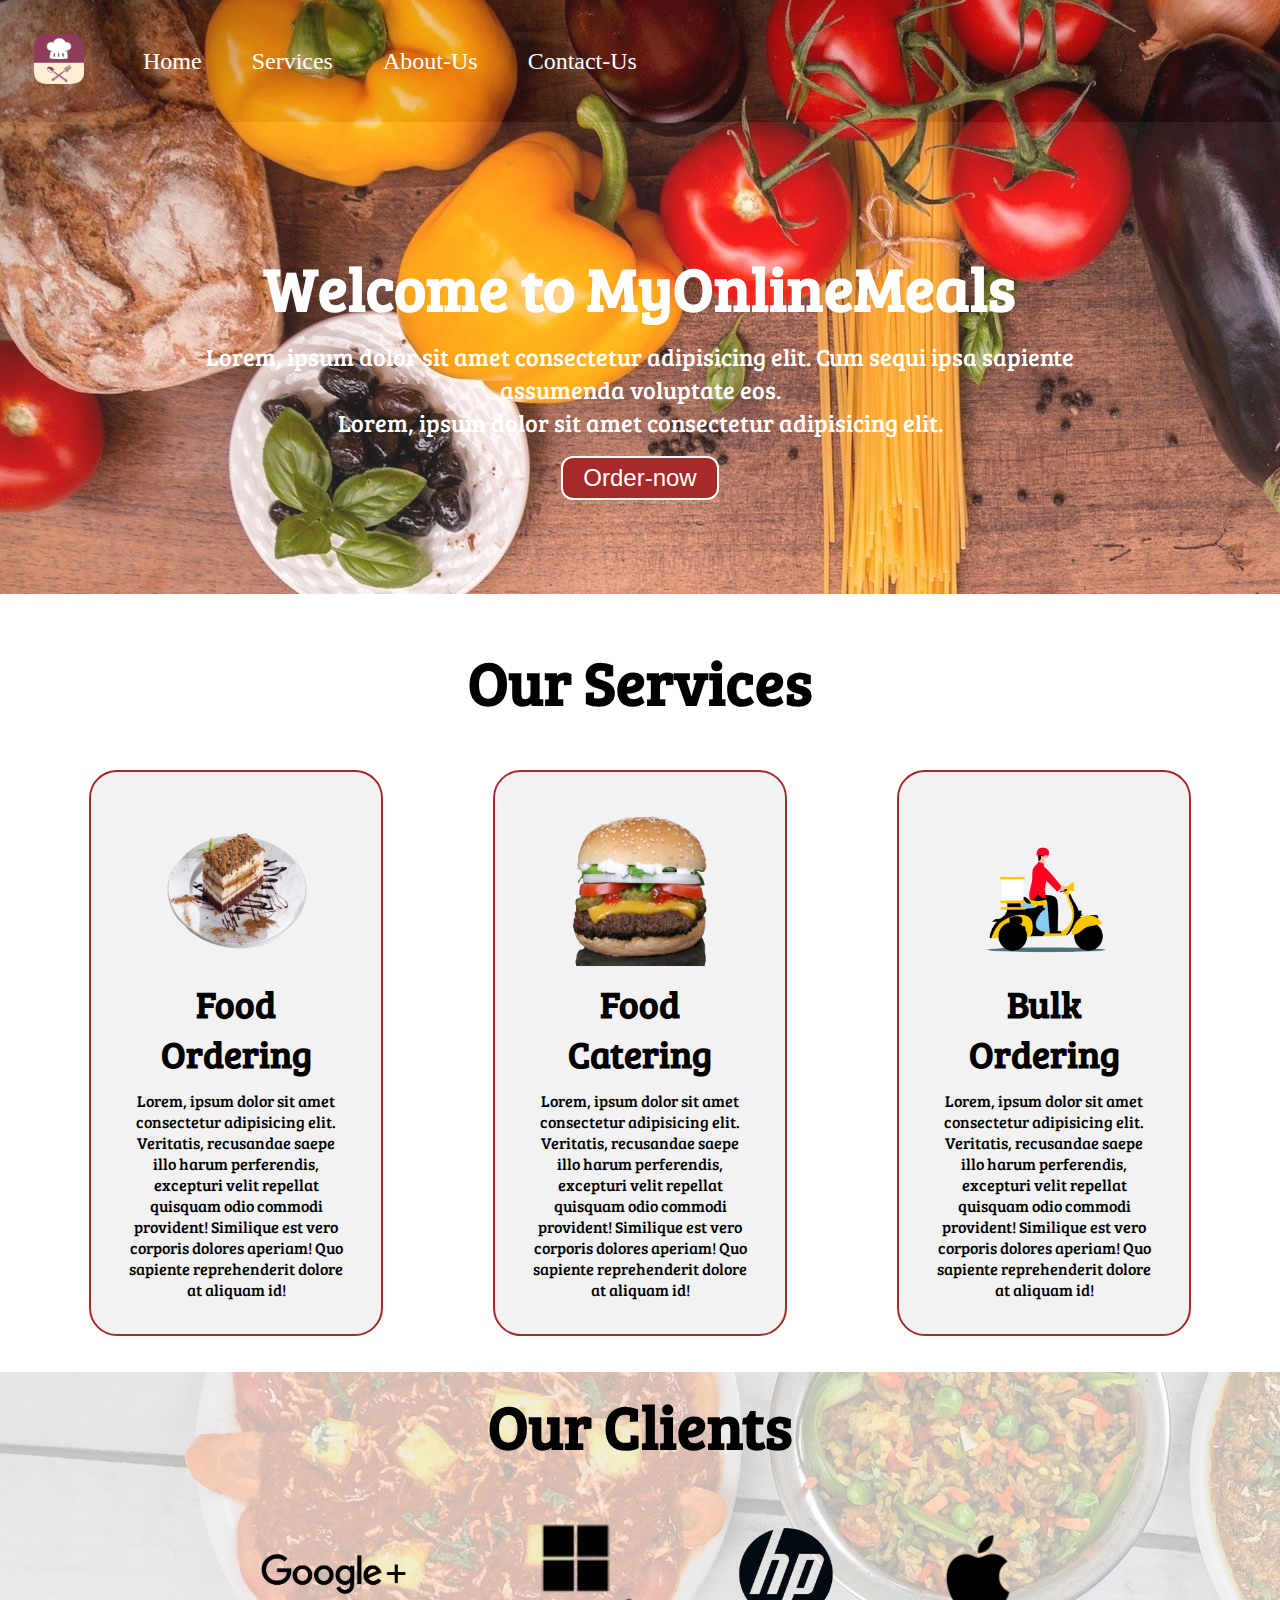
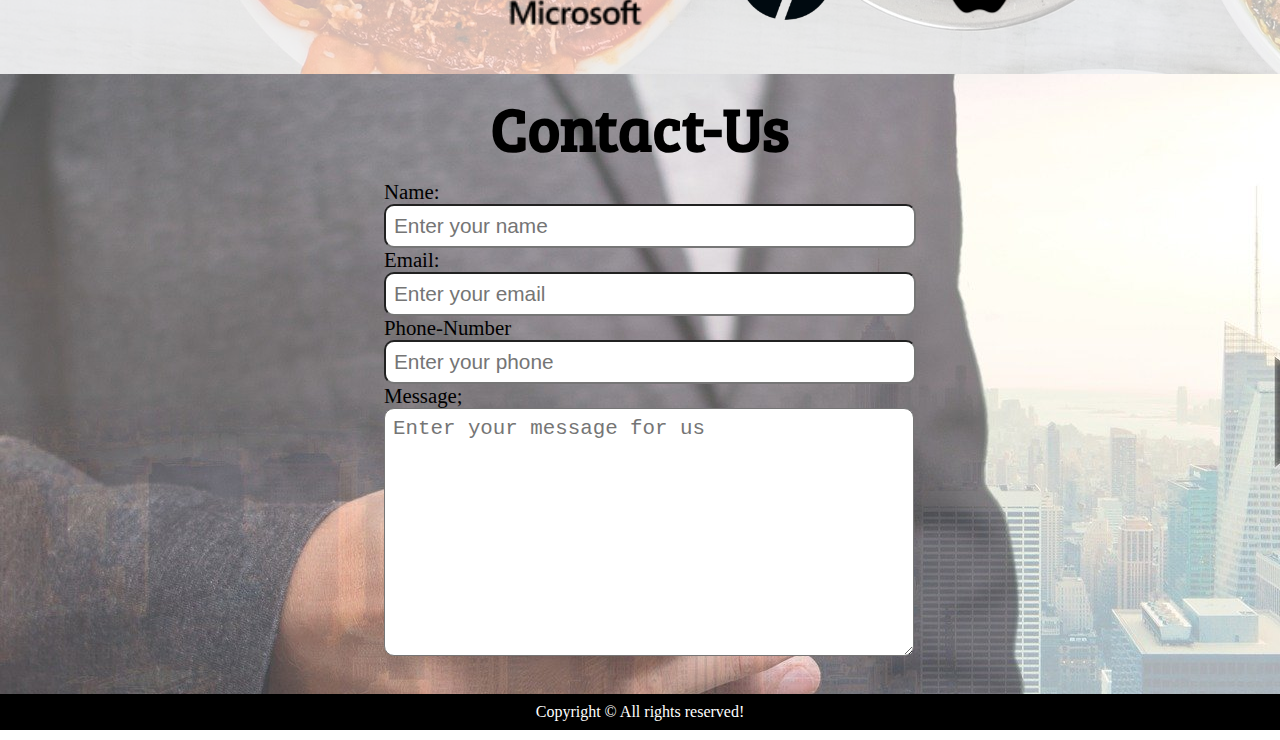
<file: index.html>
<!DOCTYPE html>
<html lang="en">
<head>
    <meta charset="UTF-8">
    <meta http-equiv="X-UA-Compatible" content="IE=edge">
    <meta name="viewport" content="width=device-width, initial-scale=1.0">
    <title>Best Online food delivery services in India | MyOnlineMeals.com</title>
    <link href="https://fonts.googleapis.com/css?family=Baloo+Bhai|Bree+Serif&display=swap" rel="stylesheet">
    <link rel="stylesheet" href="css/style.css">
    <link rel="stylesheet" media="screen and (max-width: 1170px)" href="css/phone.css">
</head>
<body>
    <nav id="navbar">
        <div id="logo">
            <img  src="img/logo.png" alt="MyOnlineMeals.com">
        </div>
        <ul>
            <li class="item"><a href="#home">Home</a></li>
            <li class="item"><a href="#services">Services</a></li>
            <li class="item"><a href="#clients-section">About-Us</a></li>
            <li class="item"><a href="#contact">Contact-Us</a></li>
        </ul>
    </nav>
    <section id="home">
        <h1 class="h-primary">Welcome to MyOnlineMeals</h1>
        <p>Lorem, ipsum dolor sit amet consectetur adipisicing elit. Cum sequi ipsa sapiente assumenda voluptate eos.</p>
        <p>Lorem, ipsum dolor sit amet consectetur adipisicing elit.</p>
        <button class="btn">Order-now</button>
    </section>
    <section class="services-container">
        <h1 class="h-primary center">Our Services</h1>
        <div id="services">
            <div class="box">
                <img src="img/cake.png" alt="">
                <h2 class="h-secondary center">Food Ordering</h2>
                <p class="center">Lorem, ipsum dolor sit amet consectetur adipisicing elit. Veritatis, recusandae saepe illo harum perferendis, excepturi velit repellat quisquam odio commodi provident! Similique est vero corporis dolores aperiam! Quo sapiente reprehenderit dolore at aliquam id!</p>
            </div>
            <div class="box">
                <img src="img/hamburger.png" alt="">
                <h2 class="h-secondary center">Food Catering</h2>
                <p class="center">Lorem, ipsum dolor sit amet consectetur adipisicing elit. Veritatis, recusandae saepe illo harum perferendis, excepturi velit repellat quisquam odio commodi provident! Similique est vero corporis dolores aperiam! Quo sapiente reprehenderit dolore at aliquam id!</p>
            </div>
            <div class="box">
                <img src="img/Delivery.png" alt="">
                <h2 class="h-secondary center">Bulk Ordering</h2>
                <p class="center">Lorem, ipsum dolor sit amet consectetur adipisicing elit. Veritatis, recusandae saepe illo harum perferendis, excepturi velit repellat quisquam odio commodi provident! Similique est vero corporis dolores aperiam! Quo sapiente reprehenderit dolore at aliquam id!</p>
            </div>
        </div>
    </section>
    <section id="clients-section">
        <h1 class="h-primary center">Our Clients</h1>
        <div id="clients">
            <div class="client-item">
                <img src="img/Google+.png" alt="">
            </div>
        <div id="clients">
            <div class="client-item">
                <img src="img/Microsoft.png" alt="">
            </div>
        <div id="clients">
            <div class="client-item">
                <img src="img/hp-logo.png" alt="">
            </div>
        <div id="clients">
            <div class="client-item">
                <img src="img/apple.png" alt="">
            </div>
        </div>
    </section>
    <section id="contact">
        <h1 class="h-primary center">Contact-Us</h1>
        <div id="contact-box">
            <form action="">
                <div class="form-group">
                    <label for="name">Name: </label>
                    <input type="text" name="name" id="name" placeholder="Enter your name">
                </div>
                <div class="form-group">
                    <label for="email">Email: </label>
                    <input type="text" name="email" id="email" placeholder="Enter your email">
                </div>
                <div class="form-group">
                    <label for="phone">Phone-Number </label>
                    <input type="text" name="phone" id="phone" placeholder="Enter your phone">
                </div>
                <div class="form-group">
                    <label for="message">Message;</label>
                    <textarea name="message" id="" cols="30" rows="10" placeholder="Enter your message for us"></textarea>
                </div>
            </form>
        </div>
    </section>
    <footer>
        <div class="center">
            Copyright &copy; All rights reserved!
        </div>
    </footer>
</body>
</html>
</file>
<file: css/phone.css>
/* navigation section */
#navbar{
    flex-direction: column;
}
#navbar ul li a{
    font-size: 1rem;
    padding: 0px 8px;
    padding-bottom: 8px;
}

.navImg{
    background-repeat: no-repeat;
    width: 100%;
}

/* home section */
#home{
    height: 370px;
    padding: 3px 28px;
}
#home::before{
    height: 480px;
}
#home p{
    font-size: 13px;
}
/* service section */
#services{
 flex-direction: column;
}
#services .box{
    padding: 14px;
    margin:2px 0px;
    margin-bottom: 20px;
}
/* client section */
#clients{
    flex-wrap: wrap;
}
#clients img{
    width: 15vw;
    height: auto;
    padding: 2px 6px;
}
/* contact section */
#contact-box form{
    width: 80%;;
}
#contact-box input, #contact-box textarea{
    padding: 0.5rem;
    border-radius: 10px;
    font-size: 1.1rem;
    }
/* footer */
/* utility classes */
.h-primary{
    font-size: 2rem;
}
.h-secondary{
    font-size: 1.5rem;
}

.btn{
    font-size: 0.8rem;
    padding: 0.5rem 0.5rem;
}
</file>
<file: css/style.css>
/* CSS reset */

*{
    margin: 0;
    padding: 0;
}
html{
    scroll-behavior: smooth;
}
/* CSS Variables */
:root{
    --navbar-height:59px;
}
/* Navigation Bar */
#navbar{
    display: flex;
    align-items: center;
    position: relative;
    top: 0px;
}
/* Navigation Bar: logo and image */
#logo{
    margin: 34px 34px;
}
#logo img{
    width: 50px;
    height: 50px;
    margin: 0px;
    padding: 0px;

}

/* Navigation Bar: List Stying */

#navbar ul{
    display: flex;
    font-family: 'Baloo Bhai', cursive;
}
#navbar::before{
    content: "";
    position: absolute;
    width: 100%;
    height: 100%;
    background-color: black;
    opacity: 0.5;
    z-index: -1;
}
#navbar ul li{
    font-size: 1.5rem;
    list-style: none;
}
#navbar ul li a{
    color: white;
    display: block;
    text-decoration: none;
    padding: 2px 25px;
    border-radius: 20px;
}
#navbar ul li a:hover{
color: black;
background-color: white;
}
/* Home section */
#home{
    display: flex;
    flex-direction: column;
    padding: 3px 200px;
    justify-content: center;
    align-items: center;
    height: 500px;
}
#home::before{
    content: "";
    position: absolute;
    top: 0px;
    left: 0px;
    width: 100%;
    height: 66%;
    background:url('../bg.jpg');
    opacity: 0.89;
    z-index: -1;
}
#home h1{
    color: white;
    text-align: center;
    font-family: 'Bree Serif', serif;
}
#home  p{
    color: white;
    text-align: center;
    font-size: 1.5rem;
    font-family: 'Bree Serif', serif;
}

/* Services Section */
#services{
    display: flex;
    margin: 34px;
}
#services .box{
    border: 2px solid brown;
    padding: 34px;
    margin: 2px 55px;
    border-radius: 28px;
    background: #f2f2f2;
}
#services .box p{
    font-family: 'Bree Serif', serif;
}
#services .box img{
    height: 160px;
    margin: auto;
    display: block;
}
/* Client Section */
#clients-section{
    position: relative;
}
#clients-section::before{
content: "";
background: url('../foodbg.jpg');
position: absolute;
height: 100%;
width: 100%;
z-index: -1;
opacity: 0.3;
}
#clients{
    display: flex;
    justify-content: center;
    align-items: center;
    }
    .client-item{
        padding: 34px;
    }
    #clients img{
        height: 124px;
    }
/* Contact Section */
#contact{
    position: relative;
}
#contact::before{
    content: "";
    position: absolute;
    height: 100%;
    width: 100%;
    z-index: -1;
    opacity: 0.7rem;
    background:url('../contact.jpg');
}
#contact-box{
    display: flex;
    justify-content: center;
    align-items: center;
    padding-bottom: 34px;
}
#contact-box form{
    width: 40%;
}
#contact-box label{
    font-size: 1.3rem;
}
#contact-box input, #contact-box textarea{
width: 100%;
padding: 0.5rem;
border-radius: 10px;
font-size: 1.3rem;
}
/* Footer section */
footer{
    background-color: black;
    color: white;
    padding: 9px 20px;
}

/* Utility Classes */
.h-primary{
    font-size: 3.8rem;
    font-family: 'Bree Serif', serif;
    padding: 12px;
}
.h-secondary{
    font-size: 2.3rem;
    font-family: 'Bree Serif', serif;
    padding: 12px;
}
.btn{
    padding: 6px 20px;
    margin: 17px;
    border: 2px solid white;
    border-radius: 12px;
    background-color: brown;
    font-size: 1.5rem;
    color: white;
}
.center{
    text-align: center;
}
</file>
